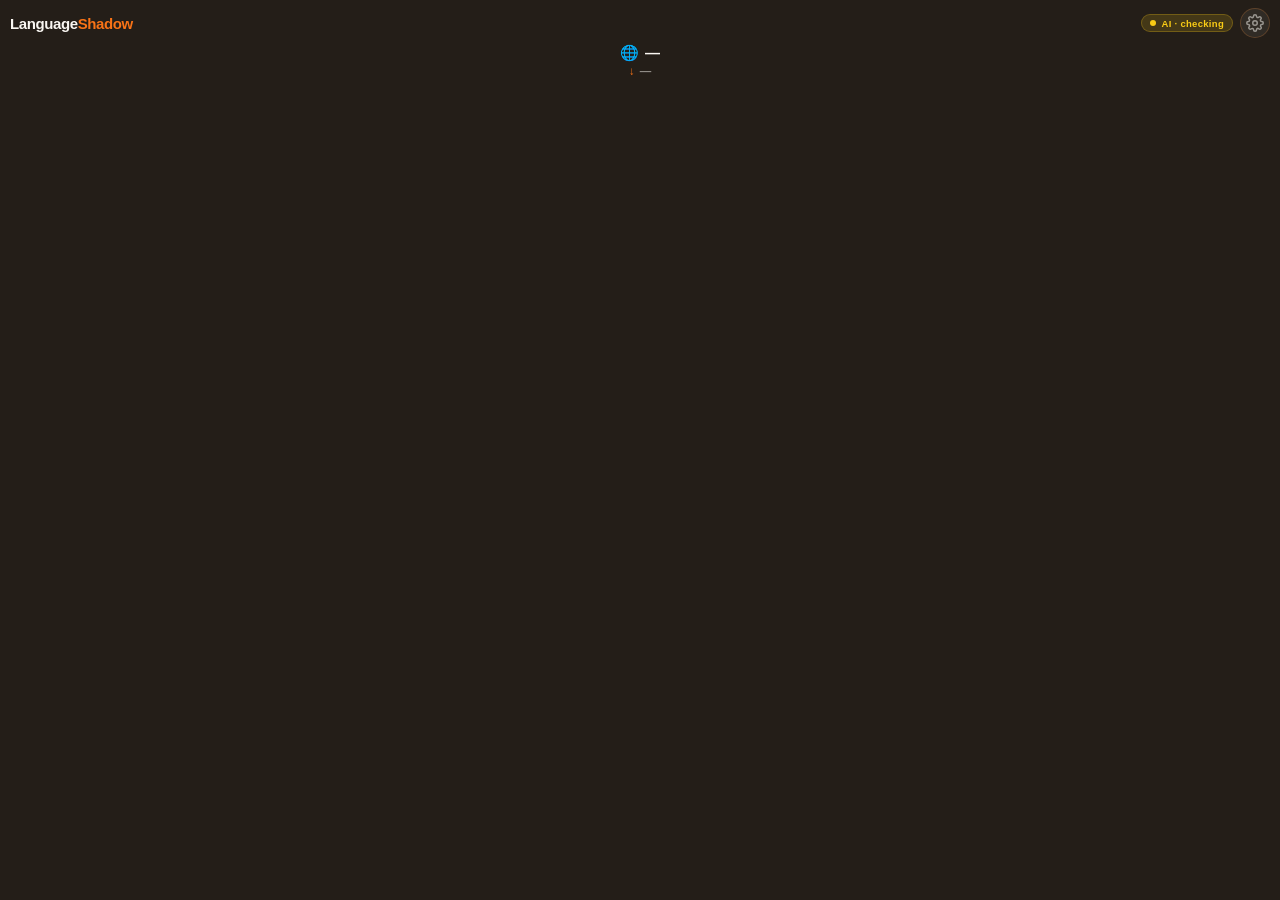
<file: src/sidepanel/index.html>
<!DOCTYPE html>
<html>
<head>
  <meta charset="utf-8">
  <title>LanguageShadow</title>
  <link rel="stylesheet" href="style.css">
</head>
<body>
  <div id="app">

    <!-- ===== Header ===== -->
    <header class="header">
      <h1>Language<span>Shadow</span></h1>
      <div class="header-actions">
        <span id="server-status" class="server-status checking" title="Local model status">AI · checking</span>
        <button id="btn-settings" class="icon-btn" title="Settings">
          <svg viewBox="0 0 24 24" width="18" height="18" fill="none" stroke="currentColor" stroke-width="2" stroke-linecap="round" stroke-linejoin="round">
            <circle cx="12" cy="12" r="3"></circle>
            <path d="M19.4 15a1.65 1.65 0 0 0 .33 1.82l.06.06a2 2 0 1 1-2.83 2.83l-.06-.06a1.65 1.65 0 0 0-1.82-.33 1.65 1.65 0 0 0-1 1.51V21a2 2 0 1 1-4 0v-.09A1.65 1.65 0 0 0 9 19.4a1.65 1.65 0 0 0-1.82.33l-.06.06a2 2 0 1 1-2.83-2.83l.06-.06a1.65 1.65 0 0 0 .33-1.82 1.65 1.65 0 0 0-1.51-1H3a2 2 0 1 1 0-4h.09A1.65 1.65 0 0 0 4.6 9a1.65 1.65 0 0 0-.33-1.82l-.06-.06a2 2 0 1 1 2.83-2.83l.06.06a1.65 1.65 0 0 0 1.82.33H9a1.65 1.65 0 0 0 1-1.51V3a2 2 0 1 1 4 0v.09a1.65 1.65 0 0 0 1 1.51 1.65 1.65 0 0 0 1.82-.33l.06-.06a2 2 0 1 1 2.83 2.83l-.06.06a1.65 1.65 0 0 0-.33 1.82V9a1.65 1.65 0 0 0 1.51 1H21a2 2 0 1 1 0 4h-.09a1.65 1.65 0 0 0-1.51 1z"></path>
          </svg>
        </button>
      </div>
    </header>

    <!-- ===== Language pair (translation shown UNDER main language) ===== -->
    <div id="lang-pair" class="lang-pair">
      <div class="lang-main"><span class="flag">🌐</span><span class="lang-name">—</span></div>
      <div class="lang-sub"><span class="arrow">↓</span><span class="lang-name">—</span></div>
    </div>

    <!-- ===== Settings panel (gear) ===== -->
    <section id="settings-panel" class="settings-panel">
      <div class="setting">
        <label for="set-target">Main language (practice)</label>
        <select id="set-target"></select>
      </div>
      <div class="setting">
        <label for="set-native">Translation language</label>
        <select id="set-native"></select>
      </div>
      <div class="setting">
        <label for="set-mode">Subtitles shown</label>
        <select id="set-mode">
          <option value="both">Both</option>
          <option value="target">Main only</option>
          <option value="native">Translation only</option>
        </select>
      </div>
      <div class="setting">
        <label for="set-repeat">Repeats per line</label>
        <select id="set-repeat">
          <option value="1">1</option>
          <option value="2">2</option>
          <option value="3">3</option>
        </select>
      </div>
      <div class="setting">
        <label>Microphone</label>
        <button id="btn-mic-check" class="mini-btn" type="button">Allow / test</button>
      </div>
      <button id="btn-save-settings" class="save-btn">Save</button>
    </section>

    <!-- ===== Main area ===== -->
    <main class="practice-area">

      <!-- Empty state -->
      <div id="view-waiting" class="waiting-card hidden">
        <div class="icon">🎧</div>
        <h2>No active session</h2>
        <p>Open a YouTube video and press the orange <b>LS</b> button in the player controls to start shadowing.</p>
      </div>

      <!-- Loading state -->
      <div id="view-loading" class="waiting-card hidden">
        <div class="spinner"></div>
        <h2>Fetching subtitles…</h2>
        <p id="loading-hint">Capturing captions from the player</p>
      </div>

      <!-- Session view -->
      <section id="view-session" class="hidden session">

        <div class="video-title" id="video-title"></div>

        <!-- Current line -->
        <div id="current-cue" class="subtitle-display">
          <div class="subtitle-target" id="cur-target">—</div>
          <div class="subtitle-native" id="cur-native"></div>
        </div>

        <!-- Controls -->
        <div class="controls">
          <button id="btn-prev" class="ctrl-btn" title="Previous line">
            <svg viewBox="0 0 24 24" width="16" height="16" fill="currentColor"><path d="M6 6h2v12H6zm3.5 6 8.5 6V6z"/></svg>
          </button>
          <button id="btn-repeat" class="ctrl-btn" title="Repeat line">
            <svg viewBox="0 0 24 24" width="16" height="16" fill="none" stroke="currentColor" stroke-width="2" stroke-linecap="round"><path d="M17 1l4 4-4 4"/><path d="M3 11V9a4 4 0 0 1 4-4h14"/><path d="M7 23l-4-4 4-4"/><path d="M21 13v2a4 4 0 0 1-4 4H3"/></svg>
          </button>
          <button id="btn-record" class="ctrl-btn record-btn" title="Record &amp; assess">
            <svg id="mic-icon" viewBox="0 0 24 24" width="18" height="18" fill="currentColor"><path d="M12 14a3 3 0 0 0 3-3V5a3 3 0 0 0-6 0v6a3 3 0 0 0 3 3z"/><path d="M19 11a7 7 0 0 1-14 0H3a9 9 0 0 0 8 8.94V23h2v-3.06A9 9 0 0 0 21 11z"/></svg>
            <span id="rec-timer"></span>
          </button>
          <button id="btn-next" class="ctrl-btn" title="Next line">
            <svg viewBox="0 0 24 24" width="16" height="16" fill="currentColor"><path d="M16 6h2v12H16zM6 18l8.5-6L6 6z"/></svg>
          </button>
        </div>

        <!-- Takes: numbered recordings for the CURRENT caption -->
        <div id="takes-bar" class="takes-bar hidden"></div>

        <!-- Score / takes -->
        <div id="score-area" class="score-area hidden"></div>

        <!-- Transcript -->
        <div class="transcript-head">
          <span>Transcript</span>
          <span id="cue-count" class="cue-count"></span>
        </div>
        <div id="transcript" class="transcript-area"></div>

      </section>
    </main>
  </div>

  <script src="index.js"></script>
</body>
</html>
</file>
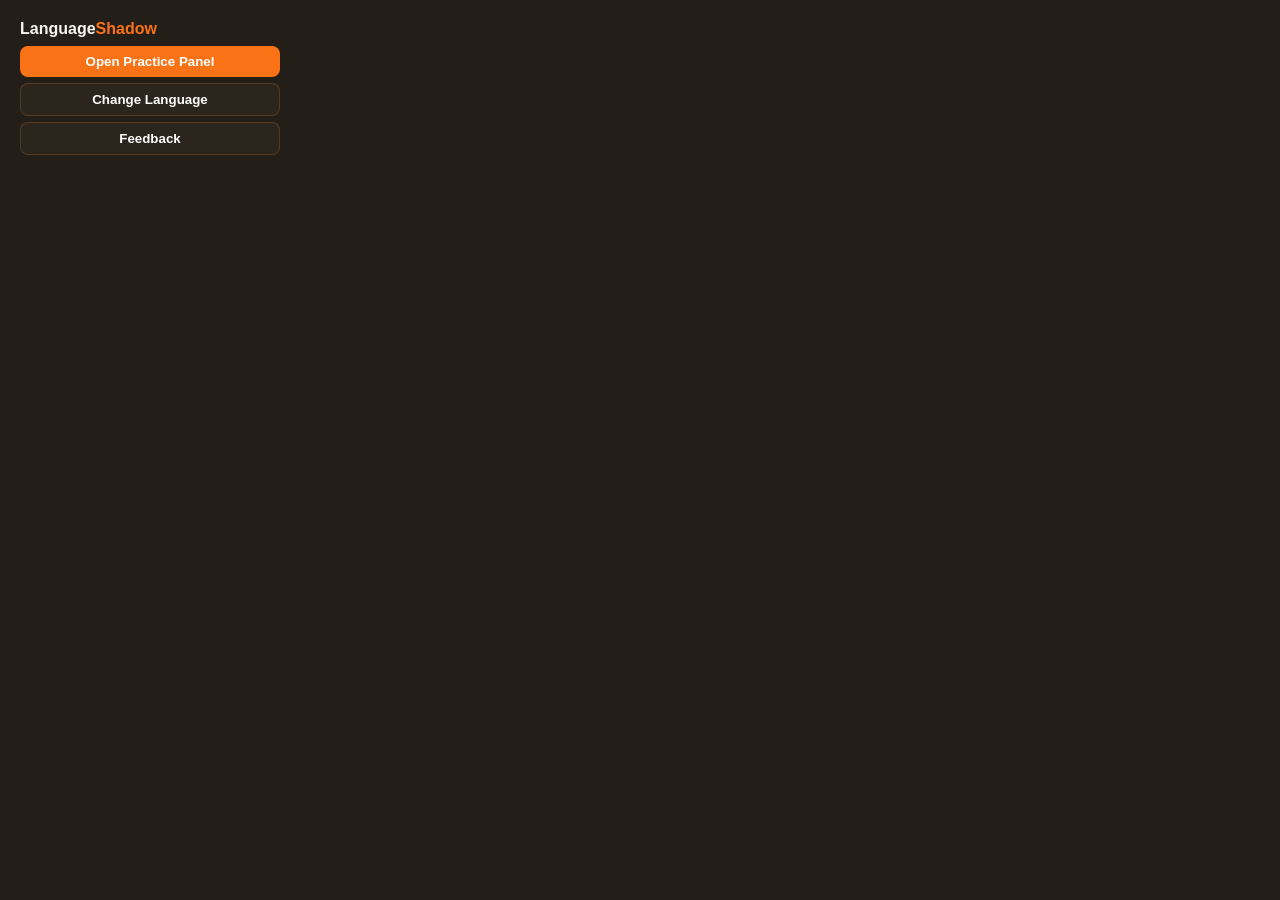
<file: popup.html>
<!DOCTYPE html>
<html>
<head>
  <meta charset="utf-8">
  <title>LanguageShadow</title>
  <style>
    body { width: 260px; padding: 12px; font-family: sans-serif; background: #241e18; color: #faf7f2; }
    h2 { margin: 0 0 8px; font-size: 16px; }
    h2 span { color: #f97316; }
    .btn { display: block; width: 100%; padding: 8px; margin: 6px 0; border: none; border-radius: 8px; background: #f97316; color: white; font-weight: bold; cursor: pointer; }
    .btn-secondary { background: #2c251e; border: 1px solid #fb923c33; }
  </style>
</head>
<body>
  <h2>Language<span>Shadow</span></h2>
  <button id="openPanel" class="btn">Open Practice Panel</button>
  <button id="changeLang" class="btn btn-secondary">Change Language</button>
  <button id="feedback" class="btn btn-secondary">Feedback</button>
  <script src="popup.js"></script>
</body>
</html>
</file>
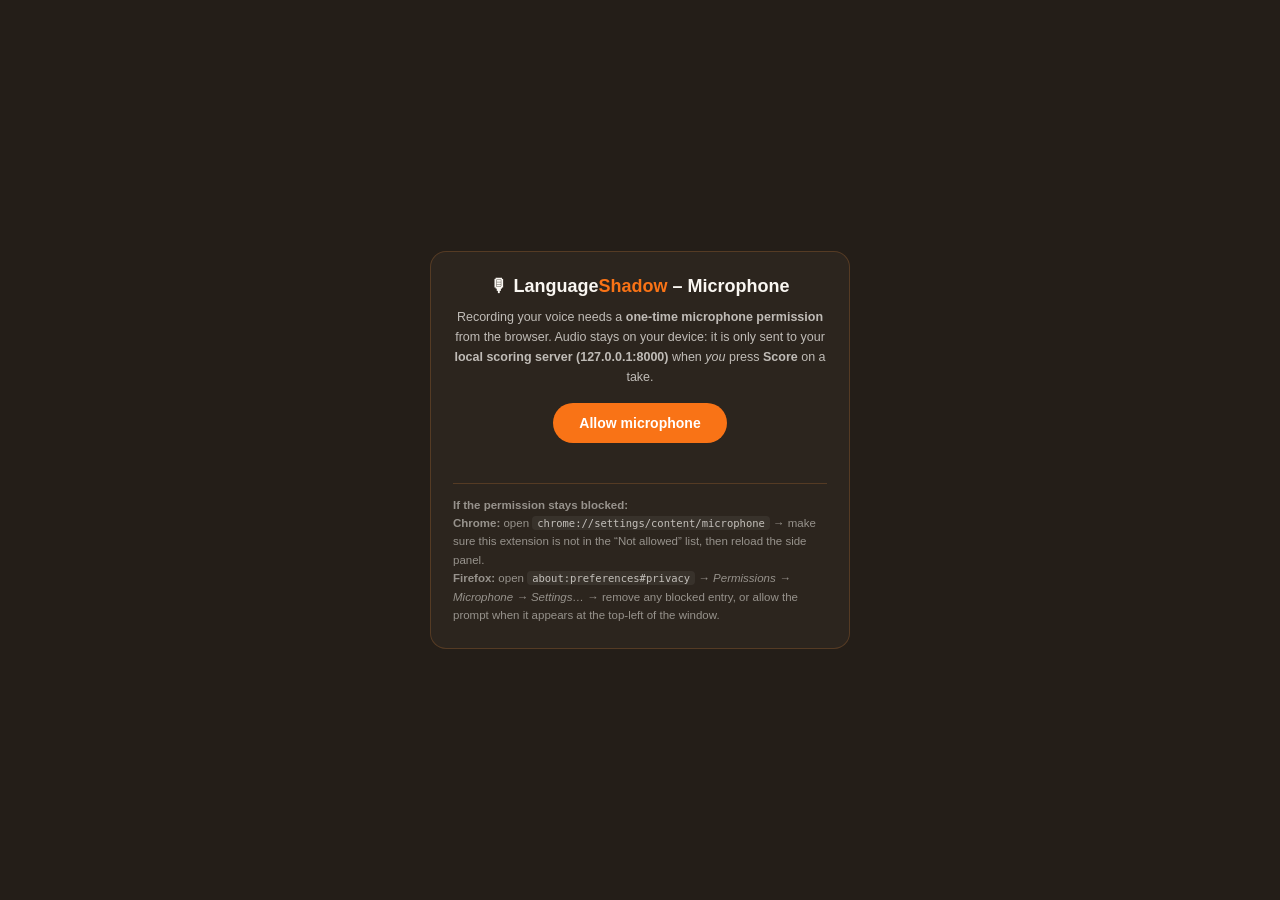
<file: src/sidepanel/mic-check.html>
<!DOCTYPE html>
<html>
<head>
  <meta charset="utf-8">
  <title>LanguageShadow – Microphone</title>
  <link rel="stylesheet" href="style.css">
  <style>
    body { display: flex; align-items: center; justify-content: center; padding: 24px; overflow: auto; }
    .mic-card {
      max-width: 420px;
      background: var(--ls-surface-strong);
      border: 1px solid var(--ls-border);
      border-radius: 16px;
      padding: 24px 22px;
      text-align: center;
    }
    .mic-card h1 { font-size: 18px; font-weight: 800; margin-bottom: 10px; }
    .mic-card h1 span { color: var(--ls-accent); }
    .mic-card p { font-size: 12.5px; color: var(--ls-text-soft); line-height: 1.6; margin-bottom: 16px; }
    .mic-big {
      background: var(--ls-accent);
      color: #fff;
      border: none;
      border-radius: 999px;
      font-size: 14px;
      font-weight: 800;
      padding: 12px 26px;
      cursor: pointer;
    }
    .mic-big:hover { filter: brightness(1.08); }
    .mic-big:disabled { opacity: 0.5; cursor: wait; }
    .meter {
      height: 8px;
      border-radius: 999px;
      background: var(--ls-control);
      margin: 16px 0 6px;
      overflow: hidden;
    }
    .meter div {
      height: 100%;
      width: 0%;
      background: var(--ls-good);
      border-radius: 999px;
      transition: width 0.08s linear;
    }
    .mic-status { min-height: 20px; font-size: 13px; font-weight: 700; margin: 8px 0 12px; }
    .mic-status .ok { color: var(--ls-good); }
    .mic-status .bad { color: var(--ls-bad); }
    .mic-help {
      text-align: left;
      font-size: 11.5px;
      color: var(--ls-text-muted);
      line-height: 1.6;
      border-top: 1px solid var(--ls-border);
      padding-top: 12px;
    }
    .mic-help code {
      background: var(--ls-control);
      border-radius: 4px;
      padding: 1px 5px;
      font-size: 10.5px;
      color: var(--ls-text-soft);
    }
  </style>
</head>
<body>
  <div class="mic-card">
    <h1>🎙 Language<span>Shadow</span> – Microphone</h1>
    <p>Recording your voice needs a <b>one-time microphone permission</b> from the browser.
       Audio stays on your device: it is only sent to your <b>local scoring server
       (127.0.0.1:8000)</b> when <i>you</i> press <b>Score</b> on a take.</p>
    <button id="btn-ask" class="mic-big">Allow microphone</button>
    <div id="meter" class="meter hidden"><div id="meter-fill"></div></div>
    <div id="status" class="mic-status"></div>
    <div class="mic-help">
      <b>If the permission stays blocked:</b><br>
      <b>Chrome:</b> open <code>chrome://settings/content/microphone</code> → make sure this
      extension is not in the “Not allowed” list, then reload the side panel.<br>
      <b>Firefox:</b> open <code>about:preferences#privacy</code> → <i>Permissions →
      Microphone → Settings…</i> → remove any blocked entry, or allow the prompt when it
      appears at the top-left of the window.
    </div>
  </div>
  <script src="mic-check.js"></script>
</body>
</html>
</file>
<file: src/sidepanel/style.css>
/* LanguageShadow – side panel (v1.5.0) – compact, optimized for ~320px panel */

:root {
  color-scheme: dark; /* tell Chrome this page is dark → native <select> dropdown popups get a dark background (fixes white-on-white options) */
  --ls-canvas: #241e18;
  --ls-surface: #ffffff0f;
  --ls-surface-strong: #2c251e;
  --ls-text: #faf7f2;
  --ls-text-soft: #faf7f2b8;
  --ls-text-muted: #faf7f285;
  --ls-border: #fb923c33;
  --ls-accent: #f97316;
  --ls-accent-soft: #f9731624;
  --ls-control: #ffffff0f;
  --ls-control-border: #fb923c38;
  --ls-good: #4ade80;
  --ls-ok: #facc15;
  --ls-bad: #f87171;
  --radius: 12px;
  --radius-sm: 8px;
}

* { box-sizing: border-box; margin: 0; padding: 0; }

html, body { height: 100%; }

body {
  font-family: -apple-system, BlinkMacSystemFont, "Segoe UI", Roboto, sans-serif;
  background: var(--ls-canvas);
  color: var(--ls-text);
  overflow: hidden;
}

#app {
  display: flex;
  flex-direction: column;
  height: 100vh;
  padding: 0 10px;
}

.hidden { display: none !important; }

/* ---------- Header ---------- */
.header {
  display: flex;
  align-items: center;
  justify-content: space-between;
  padding: 8px 0 4px;
  flex-shrink: 0;
}
.header h1 { font-size: 15px; font-weight: 800; letter-spacing: -0.4px; }
.header h1 span { color: var(--ls-accent); }

.icon-btn {
  width: 30px;
  height: 30px;
  display: flex;
  align-items: center;
  justify-content: center;
  background: var(--ls-control);
  border: 1px solid var(--ls-control-border);
  border-radius: 999px;
  color: var(--ls-text-muted);
  cursor: pointer;
  transition: transform 0.25s ease, color 0.15s ease;
}
.icon-btn:hover { color: var(--ls-accent); }
.icon-btn.open { color: var(--ls-accent); transform: rotate(90deg); }

.header-actions { display: flex; align-items: center; gap: 7px; }

/* ---------- Server status pill (auto-connect) ---------- */
.server-status {
  display: flex;
  align-items: center;
  gap: 5px;
  font-size: 9.5px;
  font-weight: 800;
  letter-spacing: 0.3px;
  padding: 2.5px 8px;
  border-radius: 999px;
  white-space: nowrap;
  cursor: pointer;
  user-select: none;
  border: 1px solid transparent;
}
.server-status::before {
  content: '';
  width: 6px;
  height: 6px;
  border-radius: 999px;
  background: currentColor;
  flex-shrink: 0;
}
.server-status.checking { background: #facc1526; color: #facc15; border-color: #facc1540; }
.server-status.online   { background: #4ade8026; color: #4ade80; border-color: #4ade8040; }
.server-status.starting { background: #f9731626; color: #fb923c; border-color: #f9731640; }
.server-status.offline  { background: #f8717126; color: #f87171; border-color: #f8717140; }
.server-status.checking::before,
.server-status.starting::before { animation: dotpulse 1.1s ease-in-out infinite; }
@keyframes dotpulse {
  0%, 100% { opacity: 1; }
  50% { opacity: 0.25; }
}

/* Cold-start hint inside the score area */
.score-waking {
  display: flex;
  align-items: center;
  gap: 7px;
  font-size: 11px;
  color: var(--ls-text-soft);
  margin-top: 5px;
}
.mini-spinner {
  width: 12px;
  height: 12px;
  border: 2px solid var(--ls-control);
  border-top-color: var(--ls-accent);
  border-radius: 50%;
  animation: spin 0.8s linear infinite;
  flex-shrink: 0;
}
.score-offline code {
  font-family: ui-monospace, SFMono-Regular, Menlo, monospace;
  font-size: 10px;
  background: var(--ls-control);
  border-radius: 4px;
  padding: 0.5px 4px;
  color: var(--ls-text);
}
.score-offline .mini-btn { margin-top: 6px; }

/* ---------- Language pair ---------- */
.lang-pair {
  text-align: center;
  padding: 2px 0 6px;
  flex-shrink: 0;
  line-height: 1.25;
}
.lang-pair .lang-main {
  display: flex;
  align-items: center;
  justify-content: center;
  gap: 6px;
  font-size: 15px;
  font-weight: 800;
}
.lang-pair .lang-sub {
  display: flex;
  align-items: center;
  justify-content: center;
  gap: 5px;
  margin-top: 1px;
  font-size: 11.5px;
  font-weight: 600;
  color: var(--ls-text-muted);
}
.lang-pair .lang-sub .arrow { color: var(--ls-accent); font-weight: 800; }

/* ---------- Settings panel ---------- */
.settings-panel {
  background: var(--ls-surface-strong);
  border: 1px solid var(--ls-border);
  border-radius: var(--radius);
  padding: 8px 10px;
  margin-bottom: 6px;
  display: none;
  flex-shrink: 0;
}
.settings-panel.open { display: block; }
/* Attention pulse when the settings are auto-opened (popup "Change Language"
   button or after a fallback hint) so users notice where languages live. */
.settings-panel.flash { animation: ls-settings-flash 1.2s ease-out 1; }
@keyframes ls-settings-flash {
  0%   { box-shadow: 0 0 0 0 rgba(249, 115, 22, .55); border-color: #f97316; }
  70%  { box-shadow: 0 0 0 8px rgba(249, 115, 22, 0); border-color: #f97316; }
  100% { box-shadow: 0 0 0 0 rgba(249, 115, 22, 0); }
}
.settings-panel .setting {
  display: flex;
  justify-content: space-between;
  align-items: center;
  gap: 8px;
  padding: 3px 0;
}
.settings-panel label { font-size: 11.5px; color: var(--ls-text-muted); font-weight: 600; }
.settings-panel select {
  background: var(--ls-control);
  border: 1px solid var(--ls-control-border);
  border-radius: var(--radius-sm);
  padding: 3px 6px;
  color: var(--ls-text);
  font-size: 11.5px;
  max-width: 55%;
}
/* Safety net: some platforms ignore color-scheme for option lists – force dark rows explicitly */
.settings-panel select option,
.settings-panel select optgroup {
  background-color: #2c251e;
  color: #faf7f2;
}
.settings-panel select option:checked,
.settings-panel select option:hover {
  background-color: #f97316;
  color: #ffffff;
}
.save-btn {
  width: 100%;
  margin-top: 6px;
  padding: 6px 0;
  background: var(--ls-accent);
  border: none;
  border-radius: var(--radius-sm);
  color: #fff;
  font-size: 12px;
  font-weight: 800;
  cursor: pointer;
}
.save-btn:hover { filter: brightness(1.08); }

/* ---------- Main layout ---------- */
.practice-area {
  flex: 1;
  display: flex;
  flex-direction: column;
  min-height: 0;
}

.session {
  display: flex;
  flex-direction: column;
  flex: 1;
  min-height: 0;
}

.video-title {
  font-size: 11px;
  color: var(--ls-text-muted);
  white-space: nowrap;
  overflow: hidden;
  text-overflow: ellipsis;
  padding: 0 2px 4px;
  flex-shrink: 0;
}

/* ---------- Current cue ---------- */
.subtitle-display {
  background: var(--ls-surface-strong);
  border: 1px solid var(--ls-border);
  border-radius: var(--radius);
  padding: 10px 14px;
  margin-bottom: 6px;
  min-height: 64px;
  display: flex;
  flex-direction: column;
  justify-content: center;
  gap: 3px;
  flex-shrink: 0;
}
.subtitle-target { font-size: 15.5px; font-weight: 700; line-height: 1.35; }
.subtitle-native { font-size: 12.5px; color: var(--ls-text-muted); line-height: 1.3; }

/* ---------- Controls ---------- */
.controls {
  display: flex;
  gap: 6px;
  align-items: center;
  justify-content: center;
  padding: 2px 0 6px;
  flex-shrink: 0;
}
.ctrl-btn {
  width: 36px;
  height: 36px;
  display: flex;
  align-items: center;
  justify-content: center;
  background: var(--ls-control);
  border: 1px solid var(--ls-control-border);
  border-radius: 999px;
  color: var(--ls-text-soft);
  cursor: pointer;
  transition: background 0.15s ease, transform 0.05s ease;
}
.ctrl-btn:hover { background: var(--ls-accent-soft); color: var(--ls-accent); }
.ctrl-btn:active { transform: scale(0.94); }
.ctrl-btn:disabled { opacity: 0.35; cursor: not-allowed; }

.ctrl-btn.record-btn {
  width: 46px;
  height: 46px;
  background: var(--ls-accent);
  border: none;
  color: #fff;
  flex-direction: column;
  gap: 0;
}
.ctrl-btn.record-btn:hover { filter: brightness(1.1); background: var(--ls-accent); color: #fff; }
.ctrl-btn.record-btn.recording {
  background: #ef4444;
  animation: pulse 1.2s ease-in-out infinite;
}
#rec-timer { font-size: 8.5px; font-weight: 800; line-height: 1; display: none; }
.ctrl-btn.record-btn.recording #rec-timer { display: block; }
.ctrl-btn.record-btn.recording svg { display: none; }

@keyframes pulse {
  0%, 100% { box-shadow: 0 0 0 0 #ef444466; }
  50% { box-shadow: 0 0 0 7px #ef444400; }
}

/* ---------- Score area ---------- */
.score-area {
  flex-shrink: 0;
  max-height: 34%;
  overflow-y: auto;
  background: var(--ls-surface-strong);
  border: 1px solid var(--ls-border);
  border-radius: var(--radius);
  padding: 8px 12px;
  margin-bottom: 6px;
}
.score-area .score-header {
  display: flex;
  justify-content: space-between;
  align-items: center;
}
.score-area .score-title { font-size: 11px; font-weight: 700; color: var(--ls-text-muted); text-transform: uppercase; letter-spacing: 0.4px; }
.score-area .score-close { background: none; border: none; color: var(--ls-text-muted); cursor: pointer; font-size: 14px; }
.score-area .score-number { font-size: 28px; font-weight: 800; color: var(--ls-accent); line-height: 1.1; }
.score-area .score-number small { font-size: 12px; color: var(--ls-text-muted); font-weight: 600; }
.score-area .sub-scores {
  display: grid;
  grid-template-columns: 1fr 1fr;
  gap: 2px 14px;
  margin: 6px 0;
}
.score-area .sub-score {
  display: flex;
  justify-content: space-between;
  font-size: 11px;
  color: var(--ls-text-soft);
}
.score-area .sub-score b { color: var(--ls-text); }
.score-area .word-list { display: flex; flex-wrap: wrap; gap: 4px; margin-top: 4px; }
.score-area .word { font-size: 12px; font-weight: 600; padding: 1px 5px; border-radius: 4px; background: var(--ls-control); }
.score-error { font-size: 11.5px; color: var(--ls-bad); line-height: 1.4; }
.score-offline { font-size: 11.5px; color: var(--ls-ok); line-height: 1.4; }

.takes-list { display: flex; gap: 4px; flex-wrap: wrap; margin-top: 8px; }
.take-chip {
  background: var(--ls-control);
  border: 1px solid var(--ls-control-border);
  border-radius: 999px;
  padding: 2px 9px;
  font-size: 10.5px;
  color: var(--ls-text-soft);
  display: flex;
  align-items: center;
  gap: 4px;
  cursor: pointer;
}
.take-chip.active { border-color: var(--ls-accent); background: var(--ls-accent-soft); color: var(--ls-accent); }

/* ---------- Transcript ---------- */
.transcript-head {
  display: flex;
  justify-content: space-between;
  align-items: center;
  font-size: 11px;
  font-weight: 700;
  color: var(--ls-text-muted);
  text-transform: uppercase;
  letter-spacing: 0.4px;
  padding: 2px 2px 4px;
  flex-shrink: 0;
}
.cue-count { font-weight: 600; }

.transcript-area {
  flex: 1;
  overflow-y: auto;
  padding: 2px 2px 8px;
  min-height: 0;
}
.transcript-cue {
  display: flex;
  flex-wrap: wrap;
  gap: 8px;
  padding: 6px 8px;
  border-radius: var(--radius-sm);
  cursor: pointer;
  margin: 2px 0;
  border: 1px solid transparent;
  transition: background 0.12s ease;
}
.transcript-cue:hover { background: var(--ls-control); }
.transcript-cue.active {
  background: var(--ls-accent-soft);
  border-color: var(--ls-border);
}
.transcript-cue .cue-time {
  flex-shrink: 0;
  font-size: 9.5px;
  font-weight: 700;
  color: var(--ls-text-muted);
  padding-top: 2px;
  width: 30px;
}
.transcript-cue.active .cue-time { color: var(--ls-accent); }
.transcript-cue .cue-text { font-size: 12.5px; line-height: 1.4; color: var(--ls-text-soft); }
.transcript-cue.active .cue-text { color: var(--ls-text); font-weight: 600; }
.transcript-cue .cue-native {
  flex-basis: 100%;
  padding-left: 38px; /* align under cue-text (30px time + 8px gap) */
  font-size: 11.5px;
  line-height: 1.35;
  color: var(--ls-text-muted);
  margin-top: 1px;
}
.transcript-cue.active .cue-native { color: var(--ls-text-soft); }

/* Translation source badge (auto-translated / native track / none) */
.src-badge {
  margin-left: 6px;
  font-size: 9.5px;
  font-weight: 800;
  letter-spacing: 0.3px;
  padding: 1.5px 7px;
  border-radius: 999px;
  background: rgba(249, 115, 22, 0.14);
  color: #fb923c;
  border: 1px solid rgba(249, 115, 22, 0.35);
  white-space: nowrap;
}
.src-badge.warn {
  background: rgba(148, 163, 184, 0.12);
  color: #94a3b8;
  border-color: rgba(148, 163, 184, 0.3);
}

/* ---------- Waiting / loading ---------- */
.waiting-card {
  flex: 1;
  display: flex;
  flex-direction: column;
  align-items: center;
  justify-content: center;
  text-align: center;
  padding: 20px;
}
.waiting-card .icon { font-size: 38px; margin-bottom: 10px; }
.waiting-card h2 { font-size: 16px; font-weight: 700; margin-bottom: 6px; }
.waiting-card p { color: var(--ls-text-muted); font-size: 12.5px; max-width: 230px; line-height: 1.5; }
.waiting-card b { color: var(--ls-accent); }

.spinner {
  width: 34px;
  height: 34px;
  border: 3px solid var(--ls-control);
  border-top-color: var(--ls-accent);
  border-radius: 50%;
  animation: spin 0.8s linear infinite;
  margin-bottom: 12px;
}
@keyframes spin { to { transform: rotate(360deg); } }

/* ---------- Takes (numbered recordings for the current caption) ---------- */
.takes-bar {
  flex-shrink: 0;
  background: var(--ls-surface-strong);
  border: 1px solid var(--ls-border);
  border-radius: var(--radius);
  padding: 7px 10px;
  margin-bottom: 6px;
  display: flex;
  align-items: center;
  gap: 8px;
  flex-wrap: wrap;
}
.takes-nav { display: flex; align-items: center; gap: 4px; }
.tnav {
  width: 22px;
  height: 22px;
  border-radius: 6px;
  border: 1px solid var(--ls-control-border);
  background: var(--ls-control);
  color: var(--ls-text-soft);
  cursor: pointer;
  font-size: 10px;
  line-height: 1;
}
.tnav:disabled { opacity: 0.35; cursor: not-allowed; }
.tk-count { font-size: 10.5px; font-weight: 800; color: var(--ls-text-muted); min-width: 30px; text-align: center; }
.takes-chips { display: flex; gap: 4px; flex-wrap: wrap; flex: 1; min-width: 40px; }
.takes-actions { display: flex; gap: 5px; }
.tbtn {
  border: 1px solid var(--ls-control-border);
  background: var(--ls-control);
  color: var(--ls-text-soft);
  font-size: 10.5px;
  font-weight: 700;
  padding: 4px 9px;
  border-radius: 999px;
  cursor: pointer;
}
.tbtn:hover { color: var(--ls-accent); }
.tbtn.primary { background: var(--ls-accent); border-color: var(--ls-accent); color: #fff; }
.tbtn.primary:hover { filter: brightness(1.08); color: #fff; }
.tbtn:disabled { opacity: 0.4; cursor: not-allowed; }
.takes-hint { flex-basis: 100%; font-size: 9.5px; color: var(--ls-text-muted); line-height: 1.4; }
.take-chip.active { border-color: var(--ls-accent); background: var(--ls-accent-soft); color: var(--ls-accent); }
.score-pill { margin-left: 5px; padding: 0 5px; border-radius: 999px; font-size: 9px; font-weight: 800; }
.score-pill.good { background: #4ade8033; color: #4ade80; }
.score-pill.ok { background: #facc1533; color: #facc15; }
.score-pill.bad { background: #f8717133; color: #f87171; }
.pace-line { font-size: 10.5px; color: var(--ls-text-muted); margin-top: 2px; }
.mini-btn {
  border: 1px solid var(--ls-control-border);
  background: var(--ls-control);
  color: var(--ls-text-soft);
  font-size: 10.5px;
  font-weight: 700;
  padding: 3px 8px;
  border-radius: 8px;
  cursor: pointer;
}
.mini-btn:hover { color: var(--ls-accent); }

/* Word-level score colors (score card) */
.word.word-good { background: #4ade8026; color: #4ade80; }
.word.word-ok { background: #facc1526; color: #facc15; }
.word.word-bad { background: #f8717126; color: #f87171; }

/* ---------- Scrollbars ---------- */
::-webkit-scrollbar { width: 6px; }
::-webkit-scrollbar-track { background: transparent; }
::-webkit-scrollbar-thumb { background: var(--ls-control-border); border-radius: 999px; }
::-webkit-scrollbar-thumb:hover { background: var(--ls-accent-soft); }
</file>
